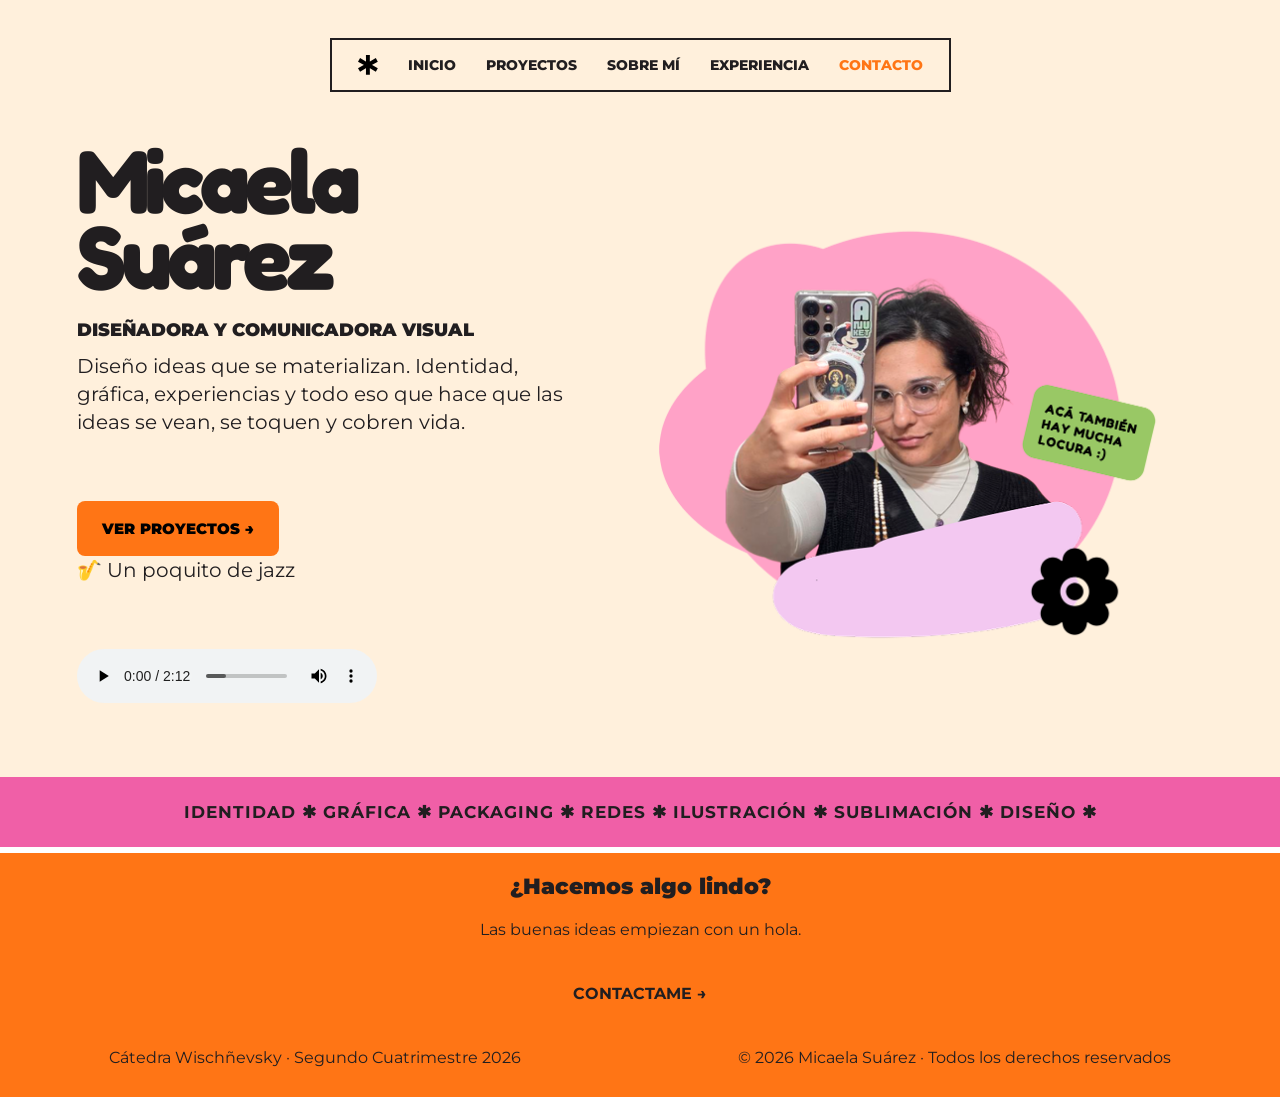
<file: index.html>
<!DOCTYPE html>
<html lang="es">

<head>
    <meta charset="UTF-8">
    <meta name="viewport" content="width=device-width, initial-scale=1.0">
    <meta name="description" content="Contacto de Micaela Suárez, diseñadora y comunicadora visual.">
    <title>Contacto | Micaela Suárez</title>

    <link rel="stylesheet" href="estilo.css">
    <link rel="preconnect" href="https://fonts.googleapis.com">
    <link rel="preconnect" href="https://fonts.gstatic.com" crossorigin>
    <link
        href="https://fonts.googleapis.com/css2?family=Fredoka:wght@300..700&family=Montserrat:ital,wght@0,100..900;1,100..900&display=swap"
        rel="stylesheet">
    <link rel="icon" type="image/x-icon" href="img/favicon.ico">

</head>

<body>
    <!--ENCABEZADO Y NAVEGACION-->
    <header class="header">
        <nav class="nav-links">
            <img src="img/logo-decorativo-1.svg" alt="logo-decorativo-1" height="20" width="20">
            <a href="index.html">INICIO</a>
            <a href="proyectos.html">PROYECTOS</a>
            <a href="index.html#sobre-mi">SOBRE MÍ</a>
            <a href="index.html#experiencia">EXPERIENCIA</a>
            <a href="contacto.html" class="activo">CONTACTO</a>

        </nav>
    </header>


    <!-- CONTENIDO PRINCIPAL -->
    <main>

        <!-- PRESENTACIÓN -->
        <article class="presentacion">
            <div class="hero-texto">
                <h1>Micaela Suárez</h1>

                <h2>DISEÑADORA Y COMUNICADORA VISUAL</h2>

                <p>
                    Diseño ideas que se materializan. Identidad,
                    gráfica, experiencias y todo eso que hace que
                    las ideas se vean, se toquen y cobren vida.
                </p>

                <a href="proyectos.html" class="btn-primary">
                    VER PROYECTOS →
                </a>

                <!-- REPRODUCTOR DE JAZZ -->
                <div class="reproductor-jazz">
                    <p>🎷 Un poquito de jazz</p>

                    <audio controls preload="metadata">
                        <source src="audio/audio-jazz.mp3" type="audio/mp3">
                        <source src="audio/audio-jazz-(online-audio-converter.com).ogg" type="audio/ogg">
                        <source src="audio/audio-jazz-(online-audio-converter.com).wav" type="audio/wav">
                    </audio>
                </div>
            </div> <!-- CIERRA hero-texto -->

            <div class="hero-imagen">
                <img src="img/img-perfil.png" alt="Micaela Suárez, diseñadora visual" class="foto-perfil">
            </div>
        </article>

    </main>


    <!-- PIE DE PÁGINA -->
    <footer>
        <!-- FRANJA DECORATIVA -->
        <aside class="franja-servicios">
            <p>
                IDENTIDAD ✱ GRÁFICA ✱ PACKAGING ✱ REDES ✱
                ILUSTRACIÓN ✱ SUBLIMACIÓN ✱ DISEÑO ✱
            </p>
        </aside>
        <p class="footer-titulo">¿Hacemos algo lindo?</p>
        <p>Las buenas ideas empiezan con un hola.</p>

        <div class="footer-redes">
            <a href="contacto.html">CONTACTAME →</a>
        </div>
        <div class="legales">
            <p>Cátedra Wischñevsky · Segundo Cuatrimestre 2026</p>
            <p>© 2026 Micaela Suárez · Todos los derechos reservados</p>
        </div>
    </footer>
</body>

</html>
</file>
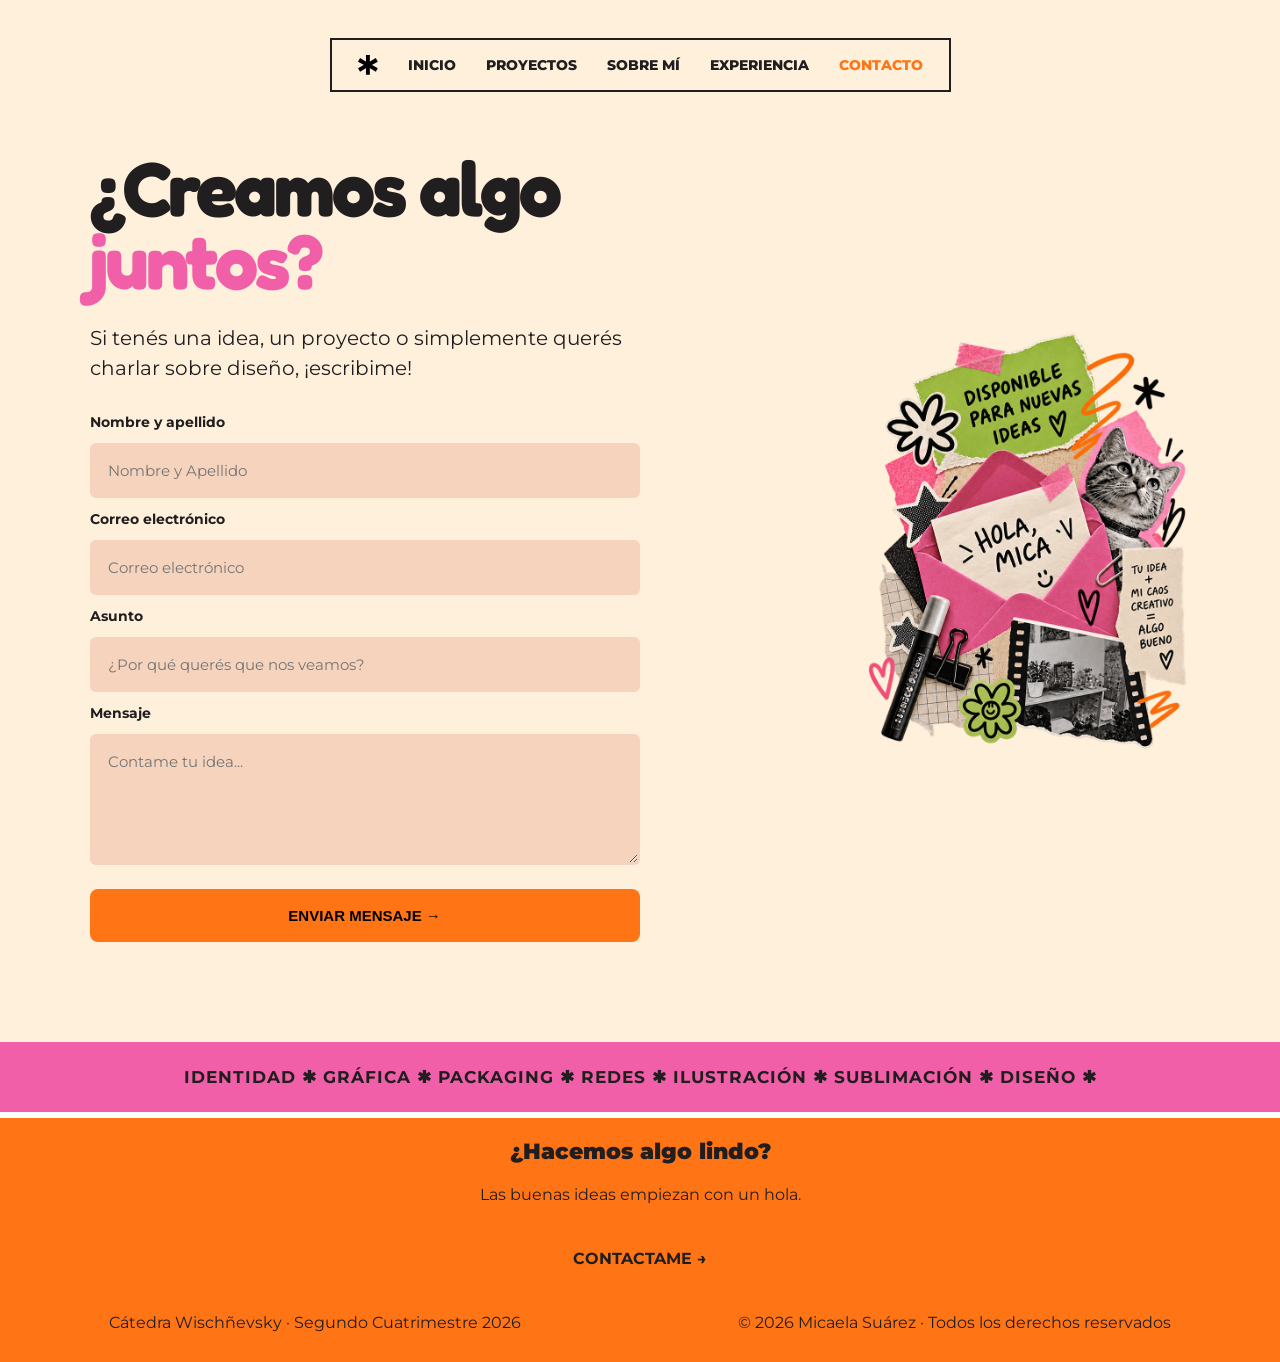
<file: contacto.html>
<!DOCTYPE html>
<html lang="es">

<head>
    <meta charset="UTF-8">
    <meta name="viewport" content="width=device-width, initial-scale=1.0">
    <meta name="description" content="Contacto de Micaela Suárez, diseñadora y comunicadora visual.">
    <title>Contacto | Micaela Suárez</title>

    <link rel="stylesheet" href="estilo.css">
    <link rel="preconnect" href="https://fonts.googleapis.com">
    <link rel="preconnect" href="https://fonts.gstatic.com" crossorigin>
    <link
        href="https://fonts.googleapis.com/css2?family=Fredoka:wght@300..700&family=Montserrat:ital,wght@0,100..900;1,100..900&display=swap"
        rel="stylesheet">
    <link rel="icon" type="image/x-icon" href="img/favicon.ico">

</head>

<body>

    <!-- ENCABEZADO -->
    <header class="header">
        <nav class="nav-links">
            <img src="img/logo-decorativo-1.svg" alt="logo-decorativo-1" height="20" width="20">
            <a href="index.html">INICIO</a>
            <a href="proyectos.html">PROYECTOS</a>
            <a href="index.html#sobre-mi">SOBRE MÍ</a>
            <a href="index.html#experiencia">EXPERIENCIA</a>
            <a href="contacto.html" class="activo">CONTACTO</a>

        </nav>
    </header>

    <!-- CONTENIDO PRINCIPAL -->
    <main class="main-contacto">

        <section class="contacto" id="contacto">

            <div class="contacto-contenido">

                <h3>
                    ¿Creamos algo
                    <span>juntos?</span>
                </h3>

                <p>
                    Si tenés una idea, un proyecto o simplemente
                    querés charlar sobre diseño, ¡escribime!
                </p>

                <!-- FORMULARIO -->
                <form class="form-contacto">

                    <label for="nombre">Nombre y apellido</label>
                    <input type="text" id="nombre" name="nombre" placeholder="Nombre y Apellido" required>

                    <label for="email">Correo electrónico</label>
                    <input type="email" id="email" name="email" placeholder="Correo electrónico" required>

                    <label for="asunto">Asunto</label>
                    <input type="text" id="asunto" name="asunto" placeholder="¿Por qué querés que nos veamos?" required>

                    <label for="mensaje">Mensaje</label>
                    <textarea id="mensaje" name="mensaje" rows="5" placeholder="Contame tu idea..." required></textarea>

                    <button type="submit" class="btn-primary">
                        ENVIAR MENSAJE →
                    </button>

                </form>

            </div>

            <!-- COLLAGE DECORATIVO -->
            <div class="contacto-imagen">
                <img src="img/collage-contacto.png" collage creativo con elementos de diseño" class="imagen-contacto"
                    DISPONIBLE PARA NUEVAS IDEAS ♥ </span>
            </div>

        </section>

    </main>


    <!-- PIE DE PÁGINA -->
    <footer>
        <!-- FRANJA DECORATIVA -->
        <aside class="franja-servicios">
            <p>
                IDENTIDAD ✱ GRÁFICA ✱ PACKAGING ✱ REDES ✱
                ILUSTRACIÓN ✱ SUBLIMACIÓN ✱ DISEÑO ✱
            </p>
        </aside>
        <p class="footer-titulo">¿Hacemos algo lindo?</p>
        <p>Las buenas ideas empiezan con un hola.</p>

        <div class="footer-redes">
            <a href="contacto.html">CONTACTAME →</a>
        </div>
        <div class="legales">
            <p>Cátedra Wischñevsky · Segundo Cuatrimestre 2026</p>
            <p>© 2026 Micaela Suárez · Todos los derechos reservados</p>
        </div>
    </footer>

</body>

</html>
</file>
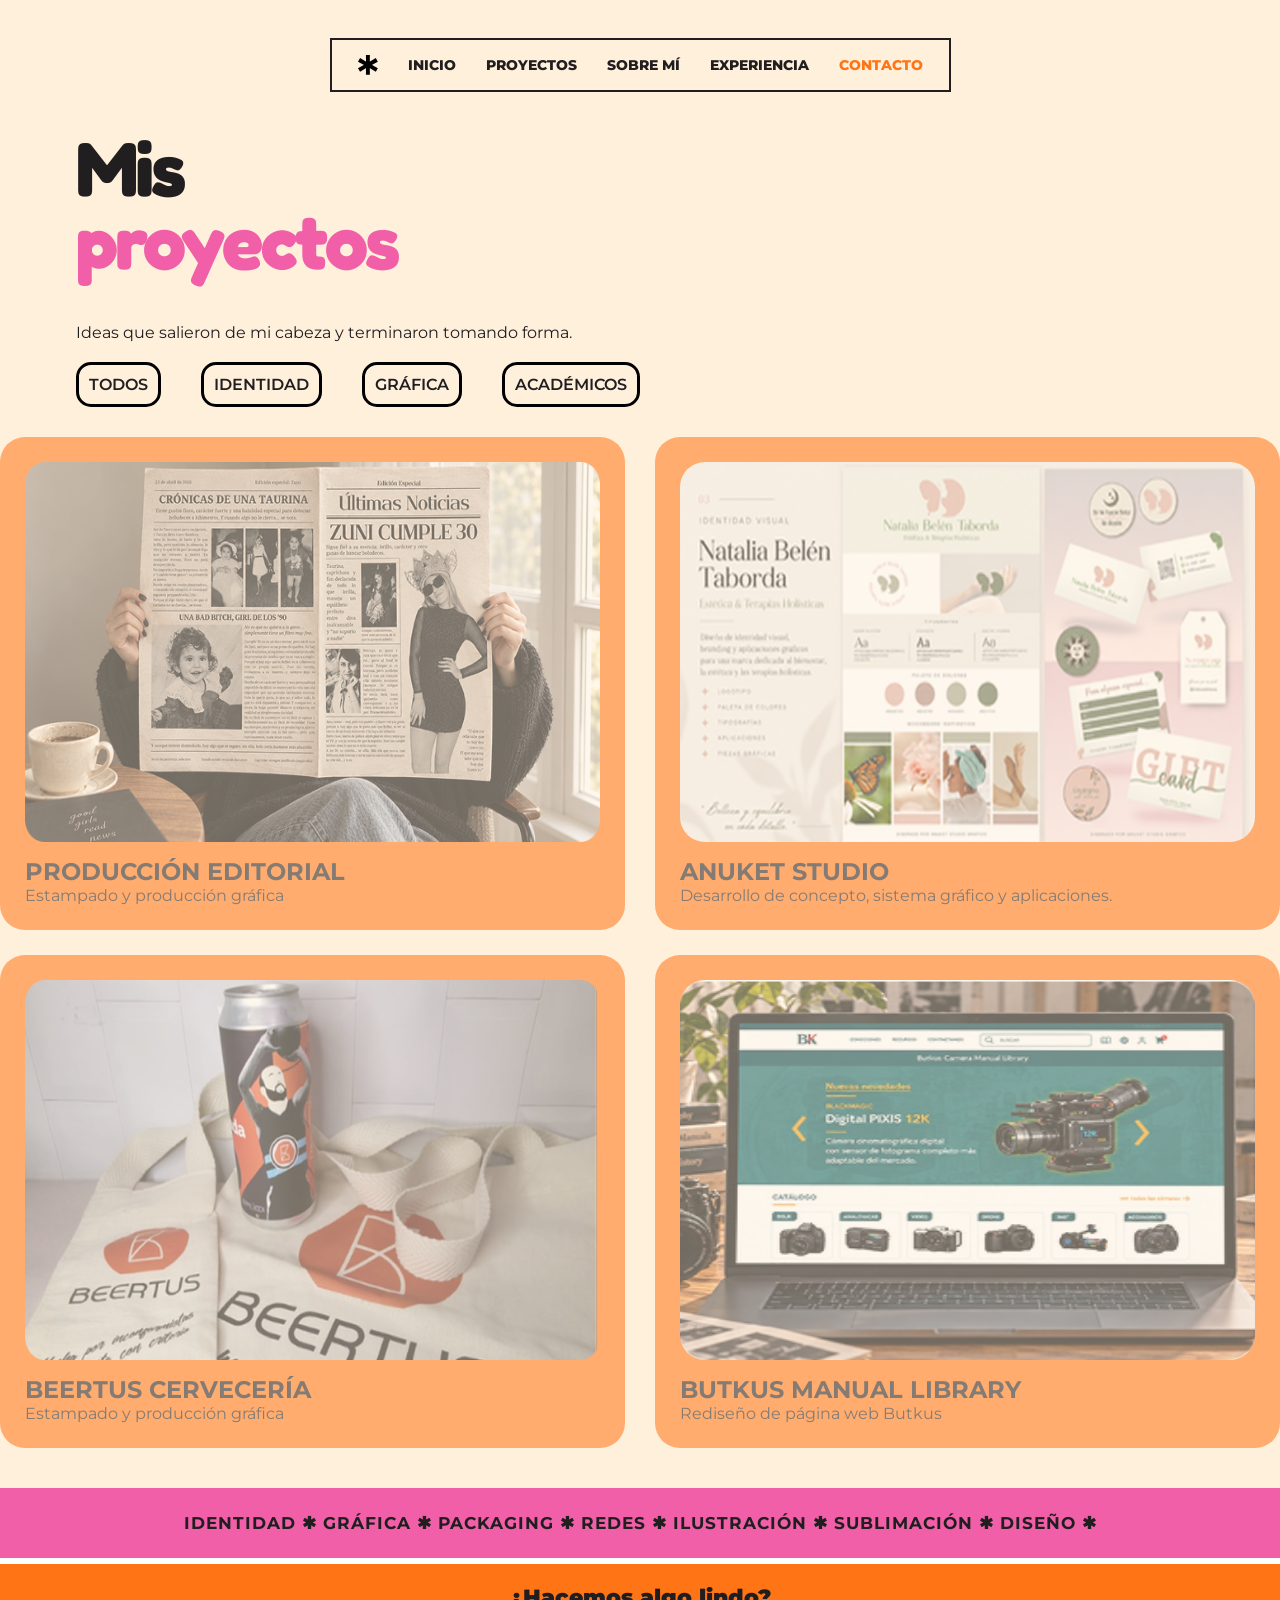
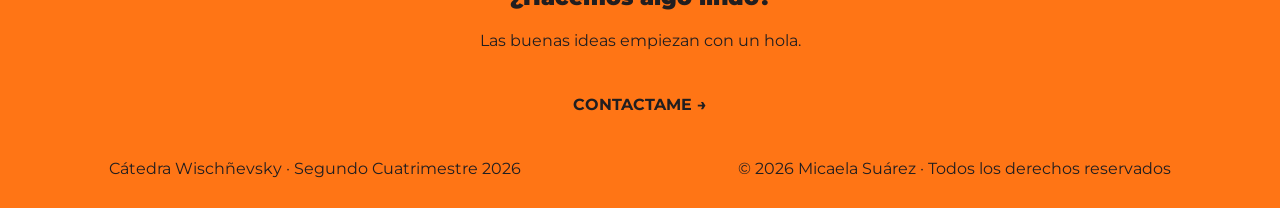
<file: proyectos.html>
<!DOCTYPE html>
<html lang="es">

<head>
    <meta charset="UTF-8">
    <meta name="viewport" content="width=device-width, initial-scale=1.0">
    <meta name="description" content="Contacto de Micaela Suárez, diseñadora y comunicadora visual.">
    <title>Contacto | Micaela Suárez</title>

    <link rel="stylesheet" href="estilo.css">
    <link rel="preconnect" href="https://fonts.googleapis.com">
    <link rel="preconnect" href="https://fonts.gstatic.com" crossorigin>
    <link
        href="https://fonts.googleapis.com/css2?family=Fredoka:wght@300..700&family=Montserrat:ital,wght@0,100..900;1,100..900&display=swap"
        rel="stylesheet">
    <link rel="icon" type="image/x-icon" href="img/favicon.ico">

</head>

<body>
    <!--ENCABEZADO Y NAVEGACION-->
    <header class="header">
        <nav class="nav-links">
            <img src="img/logo-decorativo-1.svg" alt="logo-decorativo-1" height="20" width="20">
            <a href="index.html">INICIO</a>
            <a href="index.html#proyectos">PROYECTOS</a>
            <a href="index.html#sobre-mi">SOBRE MÍ</a>
            <a href="index.html#experiencia">EXPERIENCIA</a>
            <a href="contacto.html" class="activo">CONTACTO</a>

        </nav>
    </header>


    <!-- CONTENIDO PRINCIPAL -->
    <main class="principal-proyectos">
        <div class="intro-proyectos">
            <h3>Mis<span>proyectos</span></h3>

            <p>Ideas que salieron de mi cabeza y terminaron tomando forma.</p>

            <ul class="botones">
                <li>TODOS</li>
                <li>IDENTIDAD</li>
                <li>GRÁFICA</li>
                <li>ACADÉMICOS</li>
            </ul>
        </div>

        <section class="lista-proyectos">

            <div class="proyecto-izquierda">

                <figure class="produccion">
                    <img src="img/img-diariozuni-2.png" alt="Producción editorial" width="650" height="380">
                    <figcaption>
                        <h2> PRODUCCIÓN EDITORIAL</h2>
                        <p>Estampado y producción gráfica</p>
                    </figcaption>
                </figure>

                <figure class="produccion">
                    <img src="img/img-beertus-2.png" alt="Producción Beertus" width="650" height="380">
                    <figcaption>
                        <h2>BEERTUS CERVECERÍA</h2>
                        <p>Estampado y producción gráfica</p>
                    </figcaption>
                </figure>

            </div>

            <div class="proyecto-derecha">

                <figure class="produccion">

                    <img src="img/nbt-2.png" alt="Producción NBT" width="650" height="380">
                    <figcaption>
                        <h2>ANUKET STUDIO</h2>
                        <p>Desarrollo de concepto, sistema gráfico y aplicaciones.</p>
                    </figcaption>
                </figure>

                <figure class="produccion">
                    <img src="img/butkus-1.jpeg" alt="Sitio Web" width="650" height="380">
                    <figcaption>
                        <h2>BUTKUS MANUAL LIBRARY</h2>
                        <p>Rediseño de página web Butkus</p>
                    </figcaption>
                </figure>

            </div>

        </section>
    </main>


    <!-- PIE DE PÁGINA -->
    <footer>
        <!-- FRANJA DECORATIVA -->
        <aside class="franja-servicios">
            <p>
                IDENTIDAD ✱ GRÁFICA ✱ PACKAGING ✱ REDES ✱
                ILUSTRACIÓN ✱ SUBLIMACIÓN ✱ DISEÑO ✱
            </p>
        </aside>
        <p class="footer-titulo">¿Hacemos algo lindo?</p>
        <p>Las buenas ideas empiezan con un hola.</p>

        <div class="footer-redes">
            <a href="contacto.html">CONTACTAME →</a>
        </div>
        <div class="legales">
            <p>Cátedra Wischñevsky · Segundo Cuatrimestre 2026</p>
            <p>© 2026 Micaela Suárez · Todos los derechos reservados</p>
        </div>
    </footer>
</body>

</html>
</file>
<file: estilo.css>
/* ====================================
   PORTFOLIO MICAELA SUÁREZ
   COMPUTACIÓN III - UNLa 2026
==================================== */

/* VARIABLES DE COLOR */
:root {
    --crema: #fff0dc;
    --rosa: #f05fa7;
    --rosa-claro: #f4a0c7;
    --naranja: #ff7515;
    --verde: #a9c967;
    --lila: #e8c5ee;
    --negro: #211e20;
}

/* ESTILOS GENERALES */
* {
    margin: 0;
    padding: 0;
    box-sizing: border-box;
}

html {
    scroll-behavior: smooth;
}

body {
    font-family: Montserrat;

    background-color: var(--crema);
    color: var(--negro);
}

h1 {
    font-family: "fredoka";
    font-size: 6rem;
    font-style: normal;
    font-weight: bold;
}

h3 {
    font-family: "fredoka";
    font-size: 5rem;
    font-style: normal;
    font-weight: bold;
    color: #F56BAA;
}

a {
    text-decoration: none;
    color: inherit;
}

img {
    max-width: 100%;
    display: block;
}

/* ====================================
   HEADER Y NAV
==================================== */

/* HEADER CENTRADO */

header {
    width: 100%;
    display: flex;
    justify-content: center;
    align-items: center;
    padding: 38px 20px 0;

}

/* RECTÁNGULO DEL MENÚ */

.navbar {
    width: fit-content;
    max-width: 100%;
    margin: 0 auto;
    display: flex;
    justify-content: center;
    align-items: center;
    padding: 15px 26px;
    border: 2px solid #211E20;
}

/* OPCIONES DEL MENÚ */

.nav-links {
    display: flex;
    flex-direction: row;
    justify-content: center;
    align-items: center;
    gap: 25px;
    margin: 0;
    padding: 15px 26px;
    border: 2px solid #211E20;
}

.navbar {
    width: fit-content;
    max-width: 100%;
    margin: auto;
    border: 2px solid var(--negro);
    padding: 20px 35px;
}

.nav-links {
    display: flex;
    gap: 30px;
    list-style: none;
    align-items: center;
}

.nav-links a {
    font-size: 14px;
    font-weight: 800;
    transition: color 0.3s ease;
}

.nav-links a:hover,
.nav-links .activo {
    color: var(--naranja);
}

.logo-mobile,
.menu-hamburguesa,
.menu-toggle {
    display: none;
}

/* ====================================
   HERO / PRESENTACIÓN
==================================== */

.presentacion {
    min-height: 680px;
    max-width: 1600px;
    margin: auto;
    padding: 50px 6% 70px;
    display: flex;
    align-items: center;
    justify-content: space-between;
    gap: 40px;
}

.hero-texto {
    width: 45%;
    position: relative;
    z-index: 2;
}

.hero-texto h1 {
    font-size: clamp(65px, 7vw, 130px);
    font-weight: 900;
    line-height: 0.85;
    letter-spacing: -5px;
    margin-bottom: 25px;
}

.hero-texto h1 span {
    display: block;
}

.apellido {
    color: var(--rosa);
}

.hero-texto h2 {
    font-size: clamp(14px, 1.4vw, 22px);
    margin-bottom: 12px;
    font-weight: 900;
}

.hero-texto p {
    font-size: 20px;
    line-height: 1.4;
    max-width: 520px;
    margin-bottom: 65px;
}

/* BOTÓN PRINCIPAL */
.btn-primary {
    display: inline-block;
    background: var(--naranja);
    color: black;
    border: none;
    border-radius: 8px;
    padding: 18px 25px;
    font-weight: 900;
    font-size: 15px;
    cursor: pointer;
    transition: transform 0.25s ease,
        background-color 0.25s ease;
}

.btn-primary:hover {
    background: var(--rosa);
    transform: scale(1.05);
}

/* IMAGEN PRINCIPAL */
.hero-imagen {
    width: 55%;
    min-height: 550px;
    position: relative;
    display: flex;
    justify-content: center;
    align-items: center;
}

.forma-rosa {
    position: absolute;
    width: 90%;
    height: 78%;
    background: var(--rosa-claro);
    border-radius: 45% 55% 50% 45%;
    transform: rotate(-12deg);
}

.foto-perfil {
    position: relative;
    z-index: 2;
    width: 85%;
    max-height: 530px;
    object-fit: contain;
}

.sticker-verde {
    position: absolute;
    z-index: 3;
    right: 0;
    top: 38%;
    background: var(--verde);
    padding: 18px;
    max-width: 180px;
    border-radius: 12px;
    font-size: 16px;
    font-weight: 900;
    transform: rotate(12deg);
}

.forma-lila {
    position: absolute;
    z-index: 3;
    bottom: 5%;
    right: 10%;
    width: 55%;
    height: 95px;
    background: var(--lila);
    border-radius: 60%;
    transform: rotate(-10deg);
}

.flor-negra {
    position: absolute;
    z-index: 4;
    right: 5%;
    bottom: 0;
    font-size: 100px;
}

/* ====================================
   CONTACTO
==================================== */

.main-contacto {
    min-height: 650px;
}

.contacto {
    max-width: 1600px;
    margin: auto;
    padding: 60px 7% 100px;
    display: flex;
    align-items: center;
    gap: 50px;
}

.contacto-contenido {
    width: 55%;
}

h3 {
    font-size: clamp(50px, 6vw, 100px);
    line-height: 0.95;
    letter-spacing: -3px;
    margin-bottom: 25px;
    color: #211E20;
}

h3 span {
    display: block;
    color: var(--rosa);
}

.contacto-contenido>p {
    font-size: 20px;
    max-width: 550px;
    line-height: 1.5;
    margin-bottom: 30px;
}

.form-contacto {
    display: flex;
    flex-direction: column;
    gap: 12px;
    max-width: 550px;
}

.form-contacto label {
    font-weight: bold;
    font-size: 14px;
}

.form-contacto input,
.form-contacto textarea {
    width: 100%;
    padding: 16px;
    border: 2px solid transparent;
    background: #f5d3bd;
    border-radius: 6px;
    font-family: inherit;
    font-size: 15px;
}

.form-contacto input:focus,
.form-contacto textarea:focus {
    outline: none;
    border-color: var(--naranja);
}

.form-contacto .btn-primary {
    margin-top: 12px;
}

.contacto-imagen {
    width: 45%;
    position: relative;
}

.contacto-imagen img {
    position: relative;
    z-index: 2;
    width: 100%;
}

.forma-rosa-contacto {
    position: absolute;
    inset: 10%;
    background: var(--rosa-claro);
    border-radius: 45%;
    transform: rotate(15deg);
}

.sticker-contacto {
    position: absolute;
    top: 0;
    right: 0;
    z-index: 3;
    padding: 15px;
    background: var(--verde);
    font-size: 14px;
    font-weight: 900;
    border-radius: 12px;
    transform: rotate(-12deg);
}

/* ====================================
   FRANJA Y FOOTER
==================================== */

.franja-servicios {
    background: var(--rosa);
    padding: 25px 15px;
    text-align: center;
    overflow: hidden;
    border-bottom: 6px solid white;
}

.franja-servicios p {
    font-size: 17px;
    font-weight: bold;
    letter-spacing: 1px;
}

footer {
    background: var(--naranja);
    text-align: center;
    padding: 0 0 30px;
    display: flex;
    flex-direction: column;
    gap: 20px;
}

.footer-titulo {
    font-weight: 900;
    font-size: 22px;
}

.footer p {
    margin-bottom: 12px;
}

.footer-redes {
    margin: 25px 0;
}

.footer-redes a {
    font-weight: bold;
}

.footer-redes a:hover {
    text-decoration: underline;
}

.legales {
    display: flex;
    justify-content: space-around;
}

/* ====================================
   RESPONSIVE - TABLET
==================================== */

@media (max-width: 900px) {

    .hero {
        gap: 20px;
    }

    .hero-texto h1 {
        font-size: 65px;
    }

    .hero-texto p {
        font-size: 16px;
    }

    .contacto {
        gap: 25px;
    }

    .nav-links {
        gap: 15px;
    }

    .nav-links a {
        font-size: 12px;
    }
}

/* ====================================
   PROYECTOS
==================================== */

.principal-proyectos {
    margin: 40px 0 40px 0;
    display: flex;
    flex-direction: column;
    gap: 30px;
}

.intro-proyectos {
    display: flex;
    gap: 20px;
    flex-direction: column;
    max-width: 50%;
    align-items: last baseline;
}

.botones {
    display: flex;
    list-style: none;
    gap: 40px;

    li {
        border-color: black;
        border-style: solid;
        border-radius: 15px;
        padding: 10px;
        font-weight: 600;
    }

}

.lista-proyectos {
    display: flex;
    gap: 30px;
    justify-content: center;
}

.proyecto-izquierda {
    display: flex;
    flex-direction: column;
    gap: 25px;

}

.proyecto-derecha {
    display: flex;
    flex-direction: column;
    gap: 25px;

    img {
        border-radius: 25px;
    }
}

.produccion {
    background-color: var(--naranja);
    padding: 25px;
    border-radius: 25px;
    display: flex;
    flex-direction: column;
    gap: 15px;

        opacity: 0.55;
    transition: opacity 0.3s ease-out;
}

.produccion:hover {
    opacity: 1;
}


/* ====================================
   RESPONSIVE - MOBILE
==================================== */

/* ==================================
   RESPONSIVE MOBILE - HASTA 500 PX
================================== */

@media screen and (max-width: 500px) {

    /* CONFIGURACIÓN GENERAL */

    html {
        width: 100%;
        overflow-x: hidden;
    }

    body {
        width: 100%;
        margin: 0;
        overflow-x: hidden;
    }

    *,
    *::before,
    *::after {
        box-sizing: border-box;
    }

    img {
        max-width: 100%;
        height: auto;
    }

    /* ENCABEZADO */

    .header {
        width: 100%;
        padding: 15px 12px;
        height: auto;
    }

    .nav-links {
        display: flex;
        flex-direction: row;
        flex-wrap: wrap;
        justify-content: center;
        align-items: center;
        gap: 12px;
        width: 100%;
        height: auto;
    }

    .nav-links img {
        width: 20px;
        height: 20px;
    }

    .nav-links a {
        font-size: 10px;
        text-align: center;
        white-space: nowrap;
    }

    /* CONTENIDO PRINCIPAL */

    main {
        width: 100%;
        padding: 0 20px;
    }

    /* PRESENTACIÓN */

    .presentacion {
        display: flex;
        flex-direction: column;
        align-items: center;
        justify-content: center;
        gap: 25px;
        width: 100%;
        padding: 35px 0;
    }

    /* TEXTOS */

    .hero-texto {
        width: 100%;
        max-width: 100%;
        text-align: center;
    }

    .hero-texto h1 {
        font-family: 'Fredoka', sans-serif;
        font-size: 36px;
        line-height: 1.1;
        margin-bottom: 15px;
    }

    .hero-texto h2 {
        font-family: 'Montserrat', sans-serif;
        font-size: 14px;
        line-height: 1.5;
        margin-bottom: 20px;
    }

    .hero-texto>p {
        font-family: 'Montserrat', sans-serif;
        font-size: 13px;
        line-height: 1.7;
        margin-bottom: 25px;
    }

    /* BOTÓN */

    .btn-primary {
        display: inline-block;
        max-width: 100%;
        padding: 12px 22px;
        font-size: 12px;
        text-align: center;
        text-decoration: none;
    }

    /* REPRODUCTOR DE JAZZ */

    .reproductor-jazz {
        width: 100%;
        max-width: 100%;
        margin-top: 30px;
        text-align: center;
    }

    .reproductor-jazz p {
        font-size: 13px;
        margin-bottom: 12px;
    }

    .reproductor-jazz audio {
        display: block;
        width: 100%;
        max-width: 300px;
        margin: 0 auto;
    }

    /* IMAGEN DE PERFIL */

    .hero-imagen {
        display: flex;
        justify-content: center;
        align-items: center;
        width: 100%;
        max-width: 100%;
    }

    .foto-perfil {
        display: block;
        width: 100%;
        max-width: 300px;
        height: auto;
        object-fit: contain;
    }

    /* FOOTER */

    footer {
        width: 100%;
        padding: 0 0 25px;
        text-align: center;
    }

    /* FRANJA DE SERVICIOS */

    .franja-servicios {
        width: 100%;
        padding: 12px 15px;
        overflow: hidden;
    }

    .franja-servicios p {
        font-size: 10px;
        line-height: 1.6;
        overflow-wrap: break-word;
    }

    /* TÍTULO DEL FOOTER */

    .footer-titulo {
        font-family: 'Fredoka', sans-serif;
        font-size: 30px;
        line-height: 1.2;
        margin: 30px 15px 15px;
    }

    footer>p:not(.footer-titulo) {
        font-size: 13px;
        line-height: 1.6;
        padding: 0 20px;
    }

    /* CONTACTO */

    .footer-redes {
        display: flex;
        justify-content: center;
        align-items: center;
        margin: 25px 0;
        padding: 0 20px;
    }

    .footer-redes a {
        font-size: 12px;
        text-align: center;
    }

    /* LEGALES */

    .legales {
        width: 100%;
        padding: 15px 20px;
        text-align: center;
    }

    .legales p {
        font-size: 10px;
        line-height: 1.6;
        margin-bottom: 8px;
    }

}

@media (max-width: 600px) {

    header {
        padding: 20px 25px;
    }

    .navbar {
        width: 100%;
        border: none;
        padding: 0;
        display: flex;
        justify-content: space-between;
        align-items: center;
        position: relative;
    }

    .logo-mobile {
        display: block;
        color: var(--naranja);
        font-size: 27px;
        letter-spacing: -4px;
    }

    .menu-hamburguesa {
        display: block;
        font-size: 28px;
        cursor: pointer;
    }

    .menu-toggle {
        position: absolute;
        opacity: 0;
        width: 1px;
        height: 1px;
    }

    .nav-links {
        display: none;
        position: absolute;
        z-index: 10;
        top: 50px;
        left: 0;
        right: 0;
        background: var(--lila);
        padding: 20px;
        flex-direction: column;
        align-items: flex-start;
        gap: 20px;
    }

    .menu-toggle:checked~.nav-links {
        display: flex;
    }

    .hero {
        flex-direction: column-reverse;
        min-height: auto;
        padding: 25px 35px 70px;
        gap: 20px;
        align-items: stretch;
    }

    .hero-imagen {
        width: 100%;
        min-height: 250px;
    }

    .foto-perfil {
        width: 70%;
        max-height: 280px;
    }

    .forma-rosa {
        width: 75%;
        height: 85%;
    }

    .sticker-verde {
        font-size: 9px;
        max-width: 95px;
        padding: 9px;
    }

    .forma-lila {
        height: 45px;
    }

    .flor-negra {
        font-size: 55px;
    }

    .hero-texto {
        width: 100%;
    }

    .hero-texto h1 {
        font-size: clamp(48px, 13vw, 75px);
        letter-spacing: -3px;
        margin-bottom: 12px;
    }

    .hero-texto h2 {
        font-size: 12px;
    }

    .hero-texto p {
        font-size: 14px;
        margin-bottom: 25px;
    }

    .btn-primary {
        font-size: 12px;
        padding: 13px 18px;
    }

    .seccion-proyectos,
    .seccion-sobre-mi,
    .seccion-experiencia {
        padding: 45px 30px;
    }

    .galeria-proyectos {
        grid-template-columns: repeat(2, minmax(0, 1fr));
        gap: 12px;
    }

    .card-proyecto {
        padding: 9px;
        border-radius: 12px;
    }

    .card-proyecto img {
        border-radius: 8px;
        margin-bottom: 10px;
    }

    .card-proyecto h3 {
        font-size: 11px;
    }

    .card-proyecto p {
        font-size: 10px;
    }

    .recorrido-grid {
        grid-template-columns: 1fr;
    }

    .contacto {
        flex-direction: column;
        padding: 45px 35px 70px;
    }

    .contacto-contenido {
        width: 100%;
    }

    .contacto h1 {
        font-size: clamp(42px, 11vw, 65px);
    }

    .contacto-contenido>p {
        font-size: 15px;
    }

    .contacto-imagen {
        display: none;
    }

    .form-contacto input,
    .form-contacto textarea {
        padding: 13px;
    }

    .franja-servicios p {
        font-size: 12px;
        white-space: nowrap;
    }

    .footer {
        padding: 35px 20px;
        font-size: 12px;
    }

    /* ==============================
   REPRODUCTOR DE JAZZ
================================ */

    .reproductor-jazz {
        display: flex;
        align-items: center;
        gap: 10px;
        width: 230px;
        max-width: 100%;
        padding: 8px 10px;
        margin-top: 22px;
        background-color: #F8D8C4;
        border-radius: 10px;
        box-sizing: border-box;
    }

    .jazz-icono {
        display: flex;
        align-items: center;
        justify-content: center;
        flex-shrink: 0;
        width: 32px;
        height: 32px;
        border-radius: 50%;
        background-color: #FF7417;
        color: white;
        font-size: 19px;
    }

    .jazz-contenido {
        flex: 1;
        min-width: 0;
    }

    .jazz-titulo {
        color: #FF7417;
        font-size: 12px;
        font-weight: 700;
        margin: 0;
    }

    .jazz-subtitulo {
        color: #333;
        font-size: 9px;
        margin: 1px 0 4px;
    }

    /* AUDIO COMPACTO */

    .reproductor-jazz audio {
        display: block;
        width: 100%;
        height: 28px;
        margin: 0;
    }

    /* MOBILE */

    @media (max-width: 500px) {
        .reproductor-jazz {
            width: 220px;
            margin-top: 18px;
        }
    }

}
</file>
